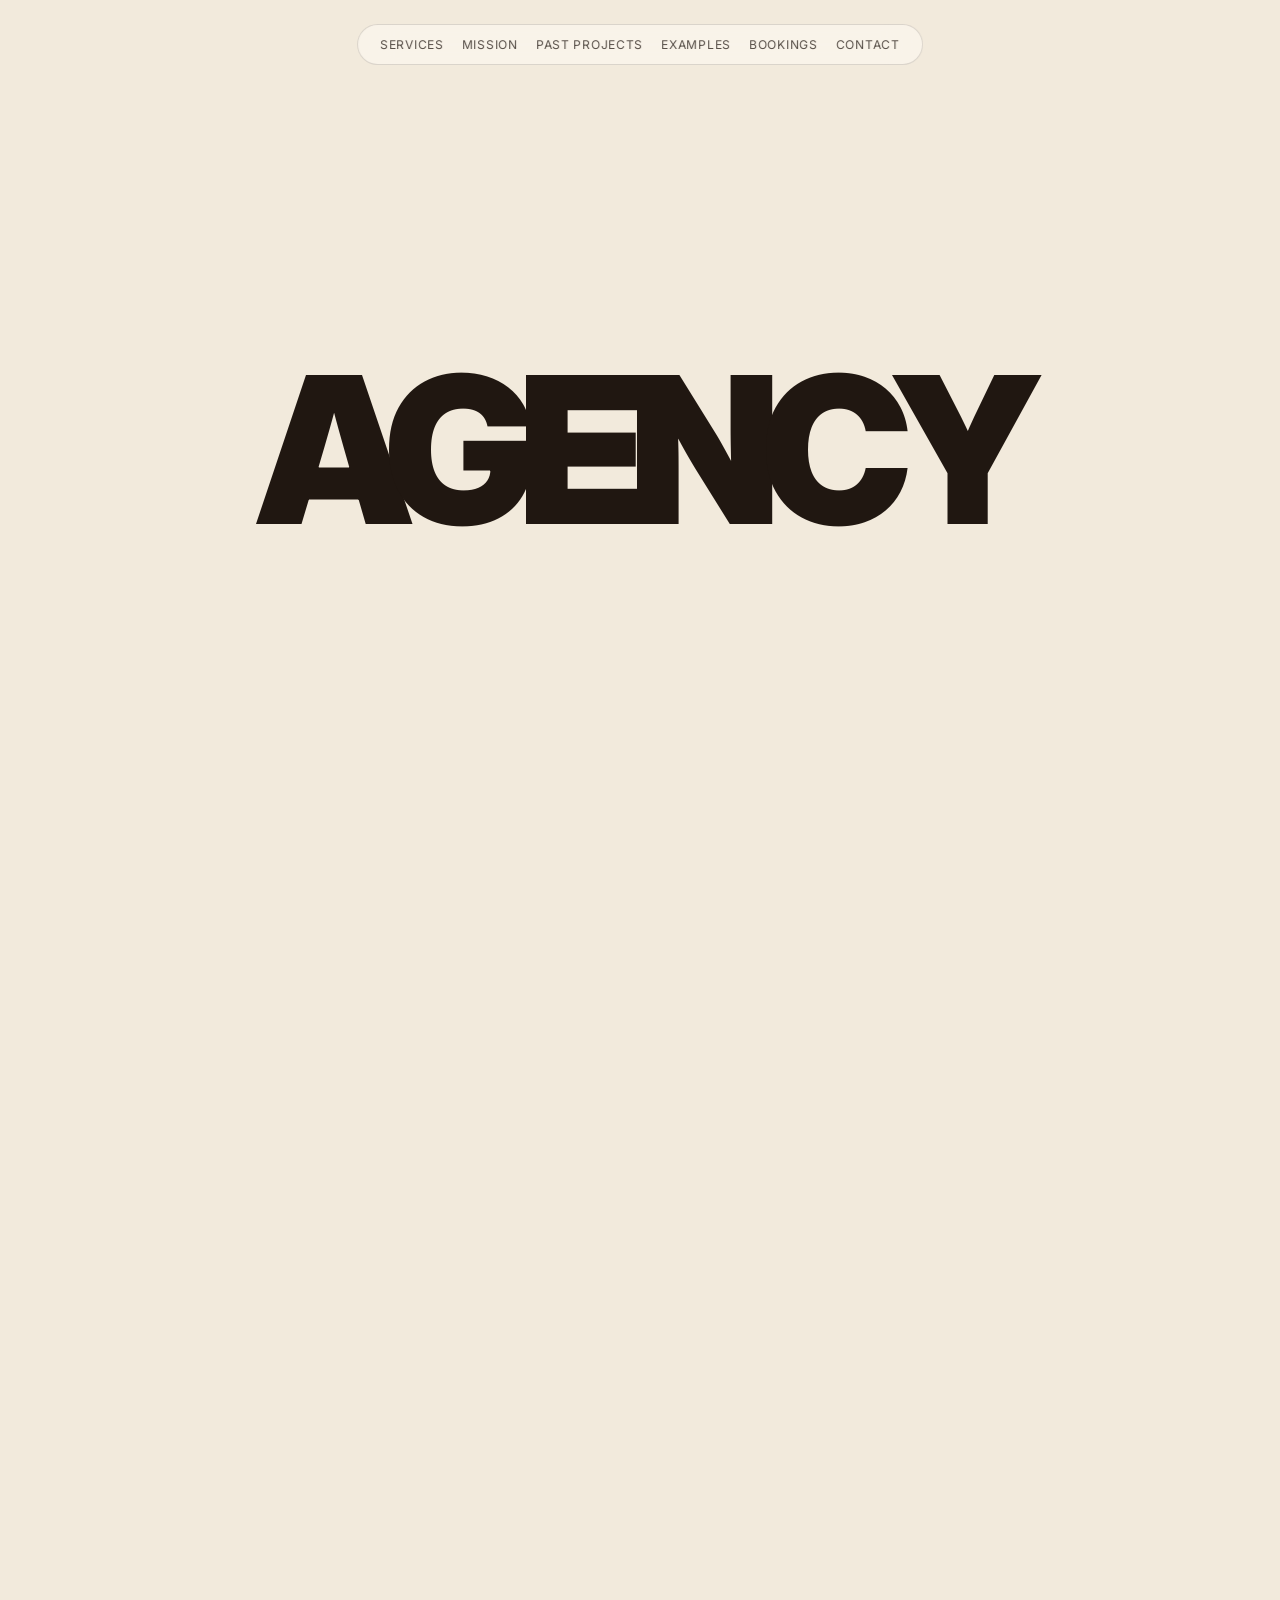
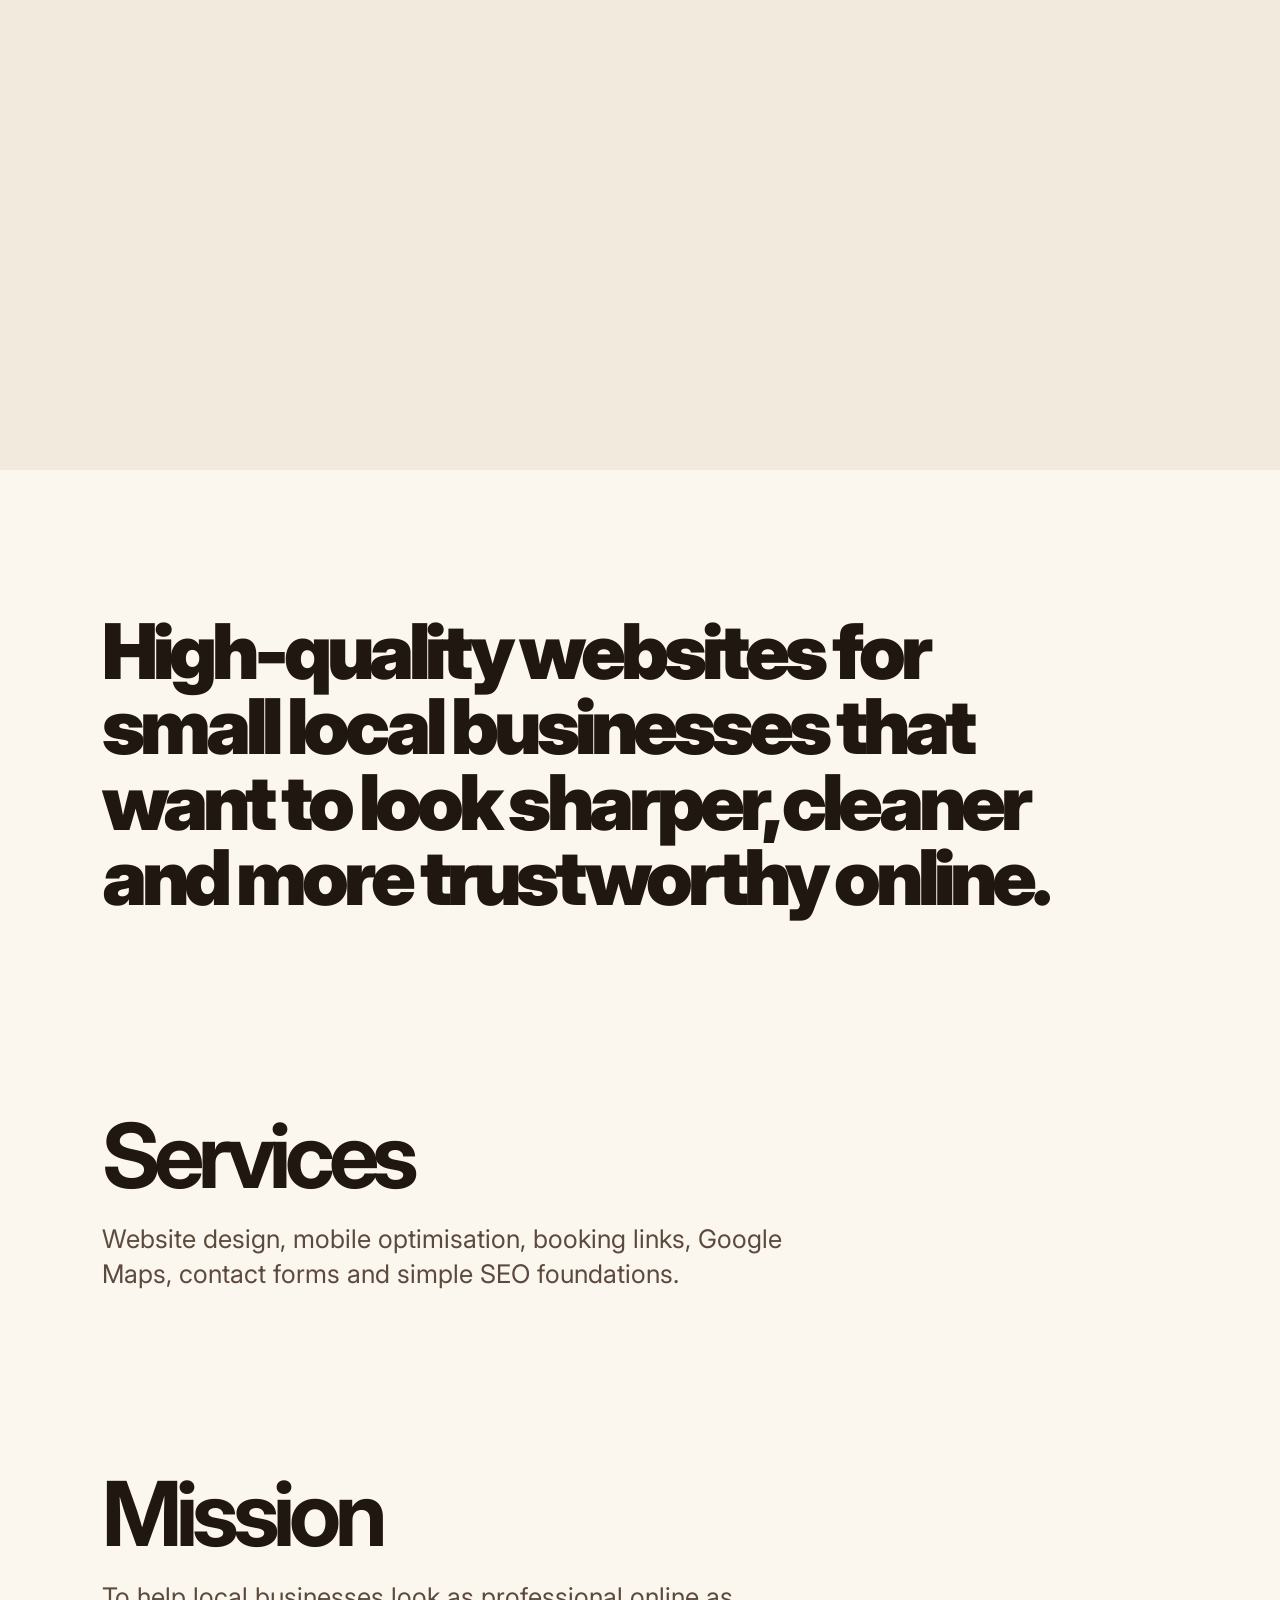
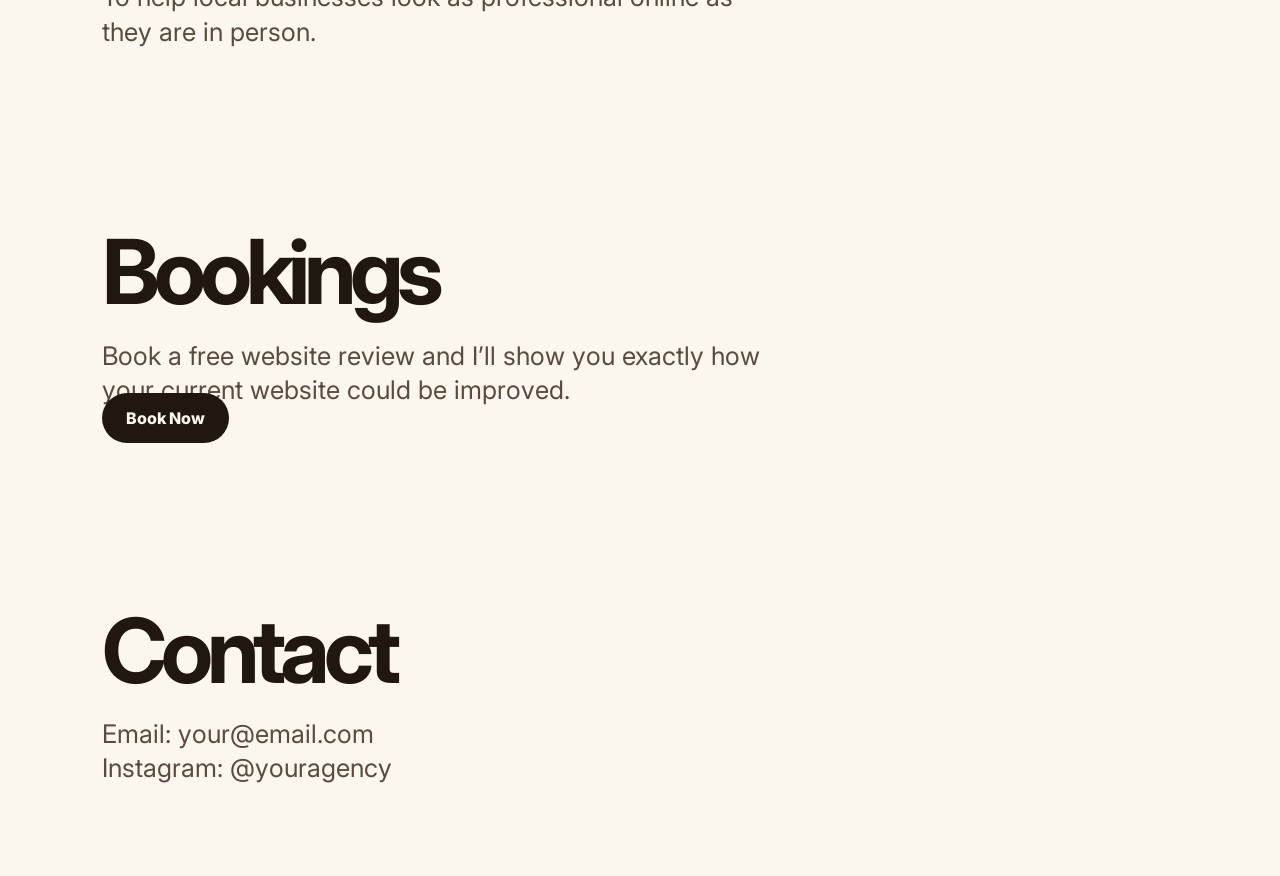
<file: index.html>
<!DOCTYPE html>
<html lang="en">
<head>
  <meta charset="UTF-8" />
  <meta name="viewport" content="width=device-width, initial-scale=1.0" />
  <title>Agency</title>
  <link rel="stylesheet" href="styles.css" />
</head>
<body>

  <nav class="nav">
    <a href="#services">Services</a>
    <a href="#mission">Mission</a>
    <a href="projects.html">Past Projects</a>
    <a href="examples.html">Examples</a>
    <a href="#bookings">Bookings</a>
    <a href="#contact">Contact</a>
  </nav>

  <section class="hero">
    <div class="soft-reveal">
      <div class="reveal-content">
        <h1>Websites that make local businesses look premium.</h1>
      </div>
    </div>

    <h1 class="brand" data-text="AGENCY">
      AGENCY
      <span class="cut cut-one"></span>
      <span class="cut cut-two"></span>
      <span class="cut cut-three"></span>
    </h1>
  </section>

  <main class="main-content">

    <section class="intro">
      <p>
        High-quality websites for small local businesses that want to look sharper,
        cleaner and more trustworthy online.
      </p>
    </section>

    <section id="services" class="content-block">
      <h2>Services</h2>
      <p>Website design, mobile optimisation, booking links, Google Maps, contact forms and simple SEO foundations.</p>
    </section>

    <section id="mission" class="content-block">
      <h2>Mission</h2>
      <p>To help local businesses look as professional online as they are in person.</p>
    </section>

    <section id="bookings" class="content-block">
      <h2>Bookings</h2>
      <p>Book a free website review and I’ll show you exactly how your current website could be improved.</p>
      <a href="mailto:your@email.com" class="button">Book Now</a>
    </section>

    <section id="contact" class="content-block">
      <h2>Contact</h2>
      <p>Email: your@email.com</p>
      <p>Instagram: @youragency</p>
    </section>

  </main>

  <script src="script.js"></script>
</body>
</html>
</file>
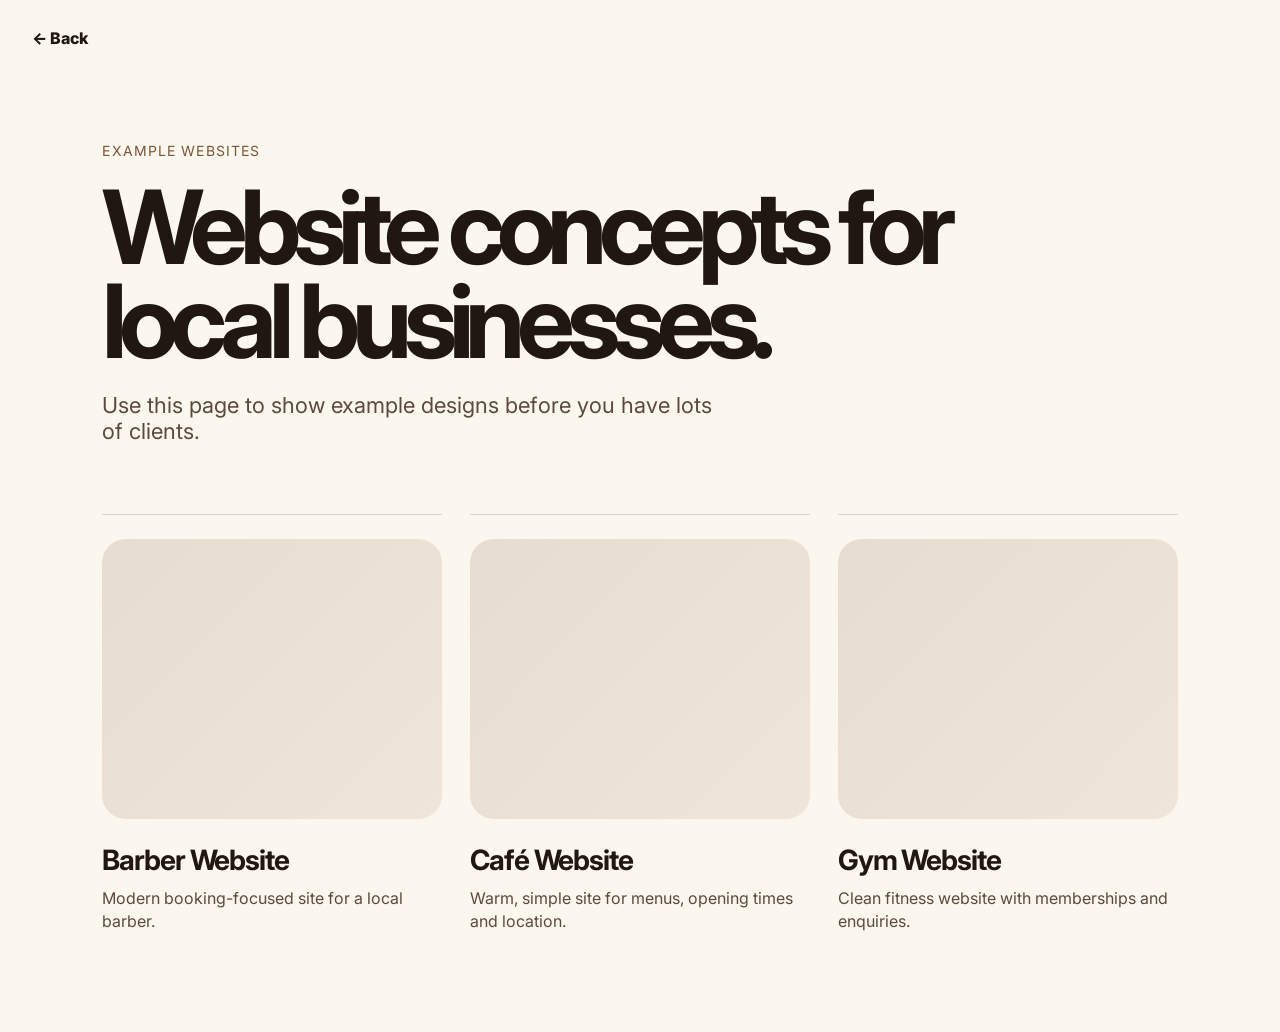
<file: examples.html>
<!DOCTYPE html>
<html lang="en">
<head>
  <meta charset="UTF-8" />
  <meta name="viewport" content="width=device-width, initial-scale=1.0" />
  <title>Example Websites | Agency</title>
  <link rel="stylesheet" href="styles.css" />
</head>
<body class="sub-page">

  <a href="index.html" class="back-arrow">← Back</a>

  <section class="page-header">
    <span>Example Websites</span>
    <h1>Website concepts for local businesses.</h1>
    <p>Use this page to show example designs before you have lots of clients.</p>
  </section>

  <section class="gallery">
    <div class="gallery-card">
      <div class="placeholder"></div>
      <h2>Barber Website</h2>
      <p>Modern booking-focused site for a local barber.</p>
    </div>

    <div class="gallery-card">
      <div class="placeholder"></div>
      <h2>Café Website</h2>
      <p>Warm, simple site for menus, opening times and location.</p>
    </div>

    <div class="gallery-card">
      <div class="placeholder"></div>
      <h2>Gym Website</h2>
      <p>Clean fitness website with memberships and enquiries.</p>
    </div>
  </section>

</body>
</html>
</file>
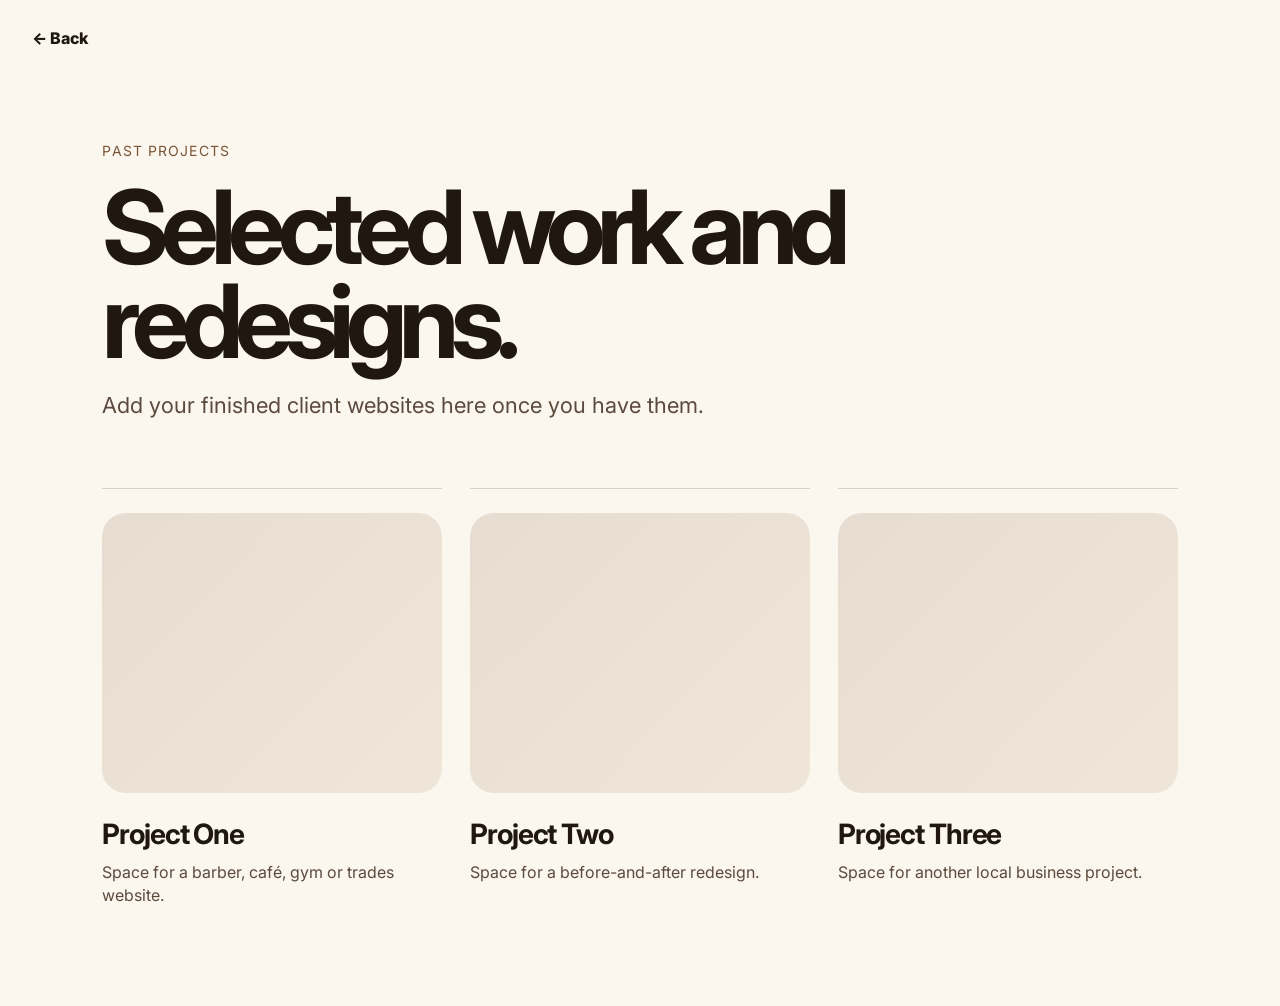
<file: projects.html>
<!DOCTYPE html>
<html lang="en">
<head>
  <meta charset="UTF-8" />
  <meta name="viewport" content="width=device-width, initial-scale=1.0" />
  <title>Past Projects | Agency</title>
  <link rel="stylesheet" href="styles.css" />
</head>
<body class="sub-page">

  <a href="index.html" class="back-arrow">← Back</a>

  <section class="page-header">
    <span>Past Projects</span>
    <h1>Selected work and redesigns.</h1>
    <p>Add your finished client websites here once you have them.</p>
  </section>

  <section class="gallery">
    <div class="gallery-card">
      <div class="placeholder"></div>
      <h2>Project One</h2>
      <p>Space for a barber, café, gym or trades website.</p>
    </div>

    <div class="gallery-card">
      <div class="placeholder"></div>
      <h2>Project Two</h2>
      <p>Space for a before-and-after redesign.</p>
    </div>

    <div class="gallery-card">
      <div class="placeholder"></div>
      <h2>Project Three</h2>
      <p>Space for another local business project.</p>
    </div>
  </section>

</body>
</html>
</file>
<file: styles.css>
@import url('https://fonts.googleapis.com/css2?family=Inter:wght@500;700;900&display=swap');

:root {
  --beige: #f2eadc;
  --cream: #fbf6ee;
  --dark: #201711;
  --brown: #7a5638;
  --tan: #b89974;
  --muted: #5b4a3d;
}

* {
  margin: 0;
  padding: 0;
  box-sizing: border-box;
}

html { scroll-behavior: smooth; }

body {
  background: var(--beige);
  color: var(--dark);
  font-family: "Inter", sans-serif;
  overflow-x: hidden;
}

.nav {
  position: fixed;
  top: 24px;
  left: 50%;
  transform: translateX(-50%);
  z-index: 50;
  display: flex;
  gap: 18px;
  padding: 12px 22px;
  border: 1px solid rgba(32, 23, 17, 0.14);
  border-radius: 999px;
  background: rgba(251, 246, 238, 0.75);
  backdrop-filter: blur(18px);
}

.nav a {
  color: var(--dark);
  text-decoration: none;
  font-size: 12px;
  letter-spacing: 0.06em;
  text-transform: uppercase;
  opacity: 0.75;
  white-space: nowrap;
}

.hero {
  height: 230vh;
  background: var(--beige);
}

.soft-reveal {
  position: fixed;
  inset: 0;
  z-index: 5;
  background: var(--cream);
  clip-path: circle(var(--circle, 0%) at 50% 50%);
}

.reveal-content {
  height: 100%;
  display: flex;
  align-items: center;
  padding: 8%;
  opacity: var(--contentOpacity, 0);
  transform: translateY(var(--contentMove, 50px));
}

.reveal-content h1 {
  font-size: clamp(46px, 9vw, 135px);
  letter-spacing: -0.085em;
  line-height: 0.92;
}

.brand {
  position: fixed;
  top: 50%;
  left: 50%;
  z-index: 20;
  transform: translate(-50%, -50%) scale(var(--scale, 1));
  font-size: clamp(80px, 16vw, 220px);
  font-weight: 900;
  letter-spacing: -0.09em;
  color: var(--dark);
  line-height: 0.8;
  white-space: nowrap;
}

.brand::before,
.brand::after {
  content: attr(data-text);
  position: absolute;
  inset: 0;
  opacity: 0;
  pointer-events: none;
}

.brand::before {
  color: rgba(122, 86, 56, 0.7);
  animation: warmGlitch 2.6s infinite;
}

.brand::after {
  color: rgba(184, 153, 116, 0.75);
  animation: softGlitch 2.6s infinite;
}

.cut {
  position: absolute;
  left: 0;
  width: 100%;
  background: var(--beige);
  opacity: 0;
  z-index: 5;
}

.cut-one { top: 18%; height: 10%; animation: cutOne 2.6s infinite; }
.cut-two { top: 47%; height: 8%; animation: cutTwo 2.6s infinite; }
.cut-three { top: 68%; height: 7%; animation: cutThree 2.6s infinite; }

@keyframes warmGlitch {
  0%, 88%, 100% { opacity: 0; transform: translate(0, 0); }
  89% { opacity: 1; transform: translate(-6px, -2px); clip-path: inset(0 0 62% 0); }
  91% { opacity: 1; transform: translate(5px, 2px); clip-path: inset(32% 0 38% 0); }
  93% { opacity: 1; transform: translate(-3px, 1px); clip-path: inset(70% 0 5% 0); }
}

@keyframes softGlitch {
  0%, 88%, 100% { opacity: 0; transform: translate(0, 0); }
  90% { opacity: 1; transform: translate(6px, 2px); clip-path: inset(55% 0 0 0); }
  92% { opacity: 1; transform: translate(-5px, -1px); clip-path: inset(18% 0 55% 0); }
  94% { opacity: 1; transform: translate(3px, -2px); clip-path: inset(42% 0 30% 0); }
}

@keyframes cutOne {
  0%, 88%, 100% { opacity: 0; transform: translateX(0); }
  89%, 91% { opacity: 1; transform: translateX(-12px); }
}

@keyframes cutTwo {
  0%, 90%, 100% { opacity: 0; transform: translateX(0); }
  91%, 93% { opacity: 1; transform: translateX(16px); }
}

@keyframes cutThree {
  0%, 92%, 100% { opacity: 0; transform: translateX(0); }
  93%, 94% { opacity: 1; transform: translateX(-8px); }
}

.main-content {
  background: var(--cream);
  position: relative;
  z-index: 30;
}

.intro {
  padding: 16vh 8% 12vh;
}

.intro p {
  max-width: 1000px;
  font-size: clamp(34px, 6vw, 86px);
  line-height: 0.98;
  letter-spacing: -0.065em;
  font-weight: 900;
}

.content-block {
  padding: 90px 8%;
  max-width: 1100px;
}

.content-block h2 {
  font-size: clamp(44px, 7vw, 100px);
  line-height: 0.95;
  letter-spacing: -0.07em;
  margin-bottom: 24px;
}

.content-block p {
  max-width: 680px;
  font-size: clamp(18px, 2vw, 26px);
  line-height: 1.35;
  color: var(--muted);
}
.button {
  width: fit-content;
  margin-top: 28px;
  color: var(--cream);
  background: var(--dark);
  padding: 15px 24px;
  border-radius: 999px;
  text-decoration: none;
  font-weight: 800;
}

/* Separate pages */

.sub-page {
  background: var(--cream);
  color: var(--dark);
  min-height: 100vh;
}

.back-arrow {
  position: fixed;
  top: 28px;
  left: 32px;
  color: var(--dark);
  text-decoration: none;
  font-weight: 800;
  z-index: 10;
}

.page-header {
  padding: 140px 8% 70px;
}

.page-header span {
  color: var(--brown);
  text-transform: uppercase;
  letter-spacing: 0.08em;
  font-size: 14px;
}

.page-header h1 {
  margin-top: 20px;
  max-width: 900px;
  font-size: clamp(48px, 8vw, 120px);
  line-height: 0.92;
  letter-spacing: -0.08em;
}

.page-header p {
  margin-top: 24px;
  max-width: 620px;
  font-size: 22px;
  color: var(--muted);
}

.gallery {
  padding: 0 8% 100px;
  display: grid;
  grid-template-columns: repeat(3, 1fr);
  gap: 28px;
}

.gallery-card {
  border-top: 1px solid rgba(32, 23, 17, 0.16);
  padding-top: 24px;
}

.placeholder {
  height: 280px;
  background:
    linear-gradient(135deg, rgba(122,86,56,0.16), rgba(184,153,116,0.18));
  border-radius: 24px;
  margin-bottom: 24px;
}

.gallery-card h2 {
  font-size: 28px;
  letter-spacing: -0.04em;
}

.gallery-card p {
  margin-top: 10px;
  color: var(--muted);
  line-height: 1.4;
}

@media (max-width: 850px) {
  .nav {
    width: 90%;
    overflow-x: scroll;
    justify-content: flex-start;
  }

  .brand { font-size: 72px; }

  

  .gallery {
    grid-template-columns: 1fr;
  }
}
</file>
